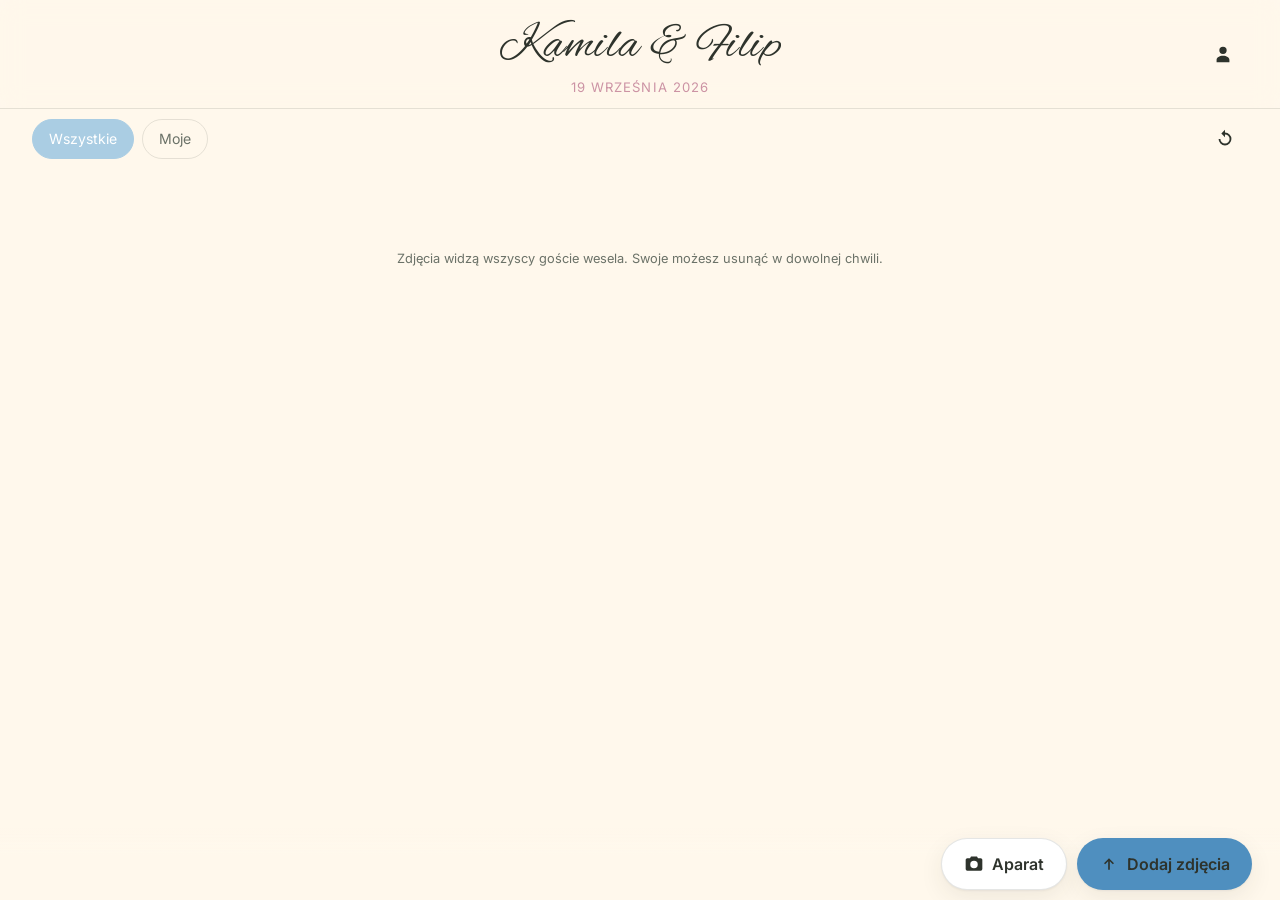
<file: index.html>
<!doctype html>
<html lang="pl">
<head>
<meta charset="utf-8">
<meta name="viewport" content="width=device-width, initial-scale=1, viewport-fit=cover">
<meta name="theme-color" content="#FFF8EC" media="(prefers-color-scheme: light)">
<meta name="theme-color" content="#1C1A17" media="(prefers-color-scheme: dark)">
<meta name="description" content="Wspólna galeria zdjęć z wesela — wrzuć swoje zdjęcia i zobacz zdjęcia innych gości.">
<meta name="apple-mobile-web-app-capable" content="yes">
<meta name="apple-mobile-web-app-title" content="Wesele">
<title>Zdjęcia z wesela</title>
<link rel="manifest" href="manifest.webmanifest">
<link rel="icon" href="icons/icon.svg" type="image/svg+xml">
<link rel="apple-touch-icon" href="icons/icon-180.png">
<link rel="preconnect" href="https://fonts.googleapis.com">
<link rel="preconnect" href="https://fonts.gstatic.com" crossorigin>
<link rel="stylesheet" href="https://fonts.googleapis.com/css2?family=Alex+Brush&family=Cormorant+Garamond:wght@500;600&family=Inter:wght@400;500;600&display=swap">
<link rel="stylesheet" href="styles.css?v=4">
</head>
<body>

<div id="offline" class="banner" hidden>Brak internetu — zdjęcia wyślą się automatycznie po powrocie sieci.</div>

<header class="top">
  <div class="brand">
    <h1 id="couple">&nbsp;</h1>
    <p id="wdate" class="muted"></p>
  </div>
  <button id="btn-name" class="icon-btn" aria-label="Zmień swoje imię" title="Zmień swoje imię">
    <svg viewBox="0 0 24 24" aria-hidden="true"><path d="M12 12a4 4 0 1 0 0-8 4 4 0 0 0 0 8Zm0 2c-4 0-7 2-7 4.5V21h14v-2.5C19 16 16 14 12 14Z"/></svg>
    <span id="who" class="who"></span>
  </button>
</header>

<nav class="filters" aria-label="Filtry galerii">
  <button class="chip is-active" data-filter="all" type="button">Wszystkie</button>
  <button class="chip" data-filter="mine" type="button">Moje</button>
  <span id="count" class="count"></span>
  <button id="btn-refresh" class="icon-btn small" type="button" aria-label="Odśwież galerię" title="Odśwież">
    <svg viewBox="0 0 24 24" aria-hidden="true"><path d="M12 5V2L8 6l4 4V7a5 5 0 1 1-5 5H5a7 7 0 1 0 7-7Z"/></svg>
  </button>
</nav>

<button id="new-pill" class="new-pill" type="button" hidden></button>

<div id="leaderboard" class="leaderboard" hidden aria-label="Najwięcej zdjęć"></div>

<main id="gallery" class="grid" aria-live="polite"></main>

<div id="empty" class="empty" hidden>
  <div class="empty-art" aria-hidden="true">
    <svg viewBox="0 0 24 24"><path d="M20 5h-3.2l-1.2-2H8.4L7.2 5H4a2 2 0 0 0-2 2v11a2 2 0 0 0 2 2h16a2 2 0 0 0 2-2V7a2 2 0 0 0-2-2Zm-8 12a4.5 4.5 0 1 1 0-9 4.5 4.5 0 0 1 0 9Z"/></svg>
  </div>
  <h2>Jeszcze nic tu nie ma</h2>
  <p id="welcome" class="muted"></p>
</div>

<div id="sentinel" class="sentinel"></div>

<footer class="foot">
  <p class="muted tiny">Zdjęcia widzą wszyscy goście wesela. Swoje możesz usunąć w dowolnej chwili.</p>
  <p id="ver" class="muted tiny"></p>
</footer>

<div class="fab-bar">
  <button id="btn-camera" class="btn ghost" type="button">
    <svg viewBox="0 0 24 24" aria-hidden="true"><path d="M20 5h-3.2l-1.2-2H8.4L7.2 5H4a2 2 0 0 0-2 2v11a2 2 0 0 0 2 2h16a2 2 0 0 0 2-2V7a2 2 0 0 0-2-2Zm-8 12a4.5 4.5 0 1 1 0-9 4.5 4.5 0 0 1 0 9Z"/></svg>
    Aparat
  </button>
  <button id="btn-pick" class="btn primary" type="button">
    <svg viewBox="0 0 24 24" aria-hidden="true"><path d="M11 19V8.8l-3.6 3.6L6 11l6-6 6 6-1.4 1.4L13 8.8V19h-2Z"/></svg>
    Dodaj zdjęcia
  </button>
</div>

<input id="file-pick" type="file" accept="image/*,video/*" multiple hidden>
<input id="file-cam" type="file" accept="image/*,video/*" capture="environment" hidden>

<!-- Panel wysylania -->
<section id="uploads" class="sheet" hidden aria-live="polite">
  <div class="sheet-head">
    <strong id="up-title">Wysyłanie</strong>
    <div class="sheet-actions">
      <button id="up-retry" class="btn tiny ghost" type="button" hidden>Ponów błędne</button>
      <button id="up-close" class="icon-btn small" type="button" aria-label="Zwiń panel">
        <svg viewBox="0 0 24 24" aria-hidden="true"><path d="M19 6.4 17.6 5 12 10.6 6.4 5 5 6.4 10.6 12 5 17.6 6.4 19 12 13.4 17.6 19 19 17.6 13.4 12 19 6.4Z"/></svg>
      </button>
    </div>
  </div>
  <div class="bar"><span id="up-bar"></span></div>
  <p id="up-note" class="up-note" hidden>Nie blokuj telefonu i nie wychodź ze strony do końca wysyłki filmu.</p>
  <ul id="up-list" class="up-list"></ul>
</section>

<!-- Powitanie / imie -->
<div id="name-modal" class="modal" hidden>
  <div class="modal-card" role="dialog" aria-modal="true" aria-labelledby="nm-title">
    <h2 id="nm-title">Witamy!</h2>
    <p class="muted" id="nm-text">Jak masz na imię? Podpiszemy tak Twoje zdjęcia.</p>
    <input id="nm-input" type="text" maxlength="32" placeholder="np. Wujek Tomek" autocomplete="name" enterkeyhint="done">
    <p id="nm-err" class="err" hidden>Wpisz chociaż 2 litery.</p>
    <button id="nm-save" class="btn primary wide" type="button">Zaczynamy</button>
  </div>
</div>

<!-- Lightbox -->
<div id="lb" class="lightbox" hidden>
  <button id="lb-close" class="lb-btn lb-close" aria-label="Zamknij">
    <svg viewBox="0 0 24 24"><path d="M19 6.4 17.6 5 12 10.6 6.4 5 5 6.4 10.6 12 5 17.6 6.4 19 12 13.4 17.6 19 19 17.6 13.4 12 19 6.4Z"/></svg>
  </button>
  <button id="lb-prev" class="lb-btn lb-prev" aria-label="Poprzednie">
    <svg viewBox="0 0 24 24"><path d="M15.4 7.4 14 6l-6 6 6 6 1.4-1.4L10.8 12l4.6-4.6Z"/></svg>
  </button>
  <button id="lb-next" class="lb-btn lb-next" aria-label="Następne">
    <svg viewBox="0 0 24 24"><path d="m8.6 7.4 1.4-1.4 6 6-6 6-1.4-1.4 4.6-4.6-4.6-4.6Z"/></svg>
  </button>
  <div id="lb-stage" class="lb-stage"></div>
  <button id="lb-vhint" class="lb-vhint" type="button" hidden>Film się nie odtwarza? Dysk może go jeszcze przetwarzać — kliknij, aby odświeżyć</button>
  <div class="lb-bar">
    <span id="lb-meta" class="lb-meta"></span>
    <span class="lb-tools">
      <button id="lb-fs" class="lb-btn inline" type="button" hidden aria-label="Pełny ekran">
        <svg viewBox="0 0 24 24"><path d="M7 14H5v5h5v-2H7v-3Zm-2-4h2V7h3V5H5v5Zm12 7h-3v2h5v-5h-2v3ZM14 5v2h3v3h2V5h-5Z"/></svg>
      </button>
      <a id="lb-dl" class="lb-btn inline" target="_blank" rel="noopener" aria-label="Pobierz">
        <svg viewBox="0 0 24 24"><path d="M12 16 6 10l1.4-1.4L11 12.2V4h2v8.2l3.6-3.6L18 10l-6 6Zm-7 4v-2h14v2H5Z"/></svg>
      </a>
      <button id="lb-report" class="lb-btn inline" aria-label="Zgłoś zdjęcie">
        <svg viewBox="0 0 24 24"><path d="M14.4 6 14 4H5v17h2v-7h6.6l.4 2h7V6h-6.6Z"/></svg>
      </button>
      <button id="lb-del" class="lb-btn inline danger" hidden aria-label="Usuń zdjęcie">
        <svg viewBox="0 0 24 24"><path d="M7 21a2 2 0 0 1-2-2V6h14v13a2 2 0 0 1-2 2H7ZM19 4h-4l-1-1h-4L9 4H5v2h14V4Z"/></svg>
      </button>
    </span>
  </div>
</div>

<div id="toasts" class="toasts" aria-live="assertive"></div>

<script src="config.js?v=3"></script>
<script src="app.js?v=4"></script>
</body>
</html>
</file>
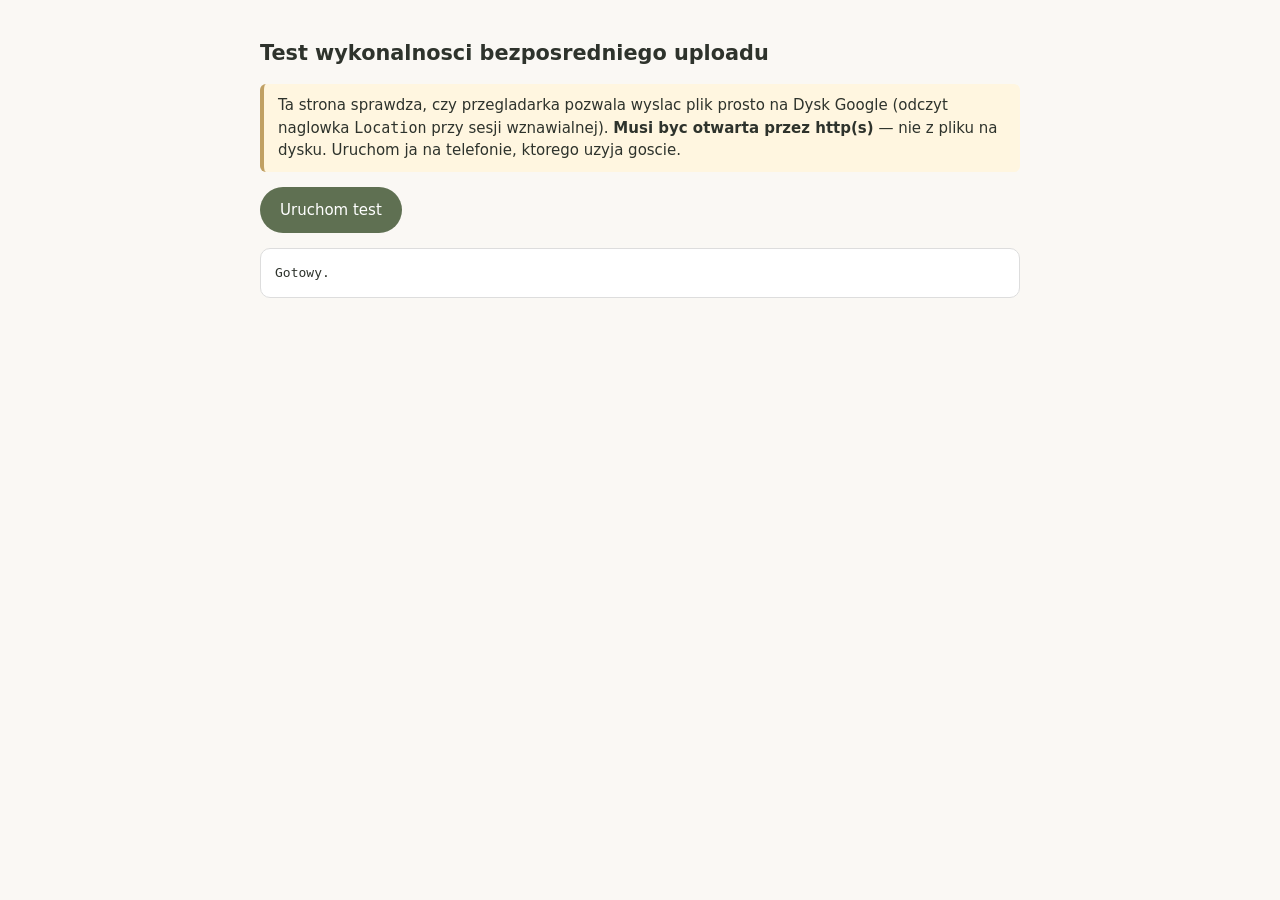
<file: _probe.html>
<!doctype html>
<html lang="pl">
<head>
<meta charset="utf-8">
<meta name="viewport" content="width=device-width, initial-scale=1">
<title>Test wykonalnosci — Wesele</title>
<style>
  body { font: 15px/1.5 system-ui, sans-serif; max-width: 760px; margin: 0 auto; padding: 24px 18px 60px; background: #FAF8F4; color: #2E332C; }
  h1 { font-size: 1.3rem; }
  button { font: inherit; padding: 12px 20px; border: 0; border-radius: 999px; background: #5F7052; color: #fff; cursor: pointer; }
  pre { background: #fff; border: 1px solid #ddd; border-radius: 10px; padding: 14px; white-space: pre-wrap; word-break: break-word; font-size: 13px; }
  .ok { color: #2f7a2f; font-weight: 600; }
  .bad { color: #B4453C; font-weight: 600; }
  .hint { background: #fff6e0; border-left: 4px solid #C0A063; padding: 10px 14px; border-radius: 6px; }
</style>
</head>
<body>
<h1>Test wykonalnosci bezposredniego uploadu</h1>
<p class="hint">
  Ta strona sprawdza, czy przegladarka pozwala wyslac plik prosto na Dysk Google
  (odczyt naglowka <code>Location</code> przy sesji wznawialnej).
  <strong>Musi byc otwarta przez http(s)</strong> — nie z pliku na dysku.
  Uruchom ja na telefonie, ktorego uzyja goscie.
</p>
<p><button id="run" type="button">Uruchom test</button></p>
<pre id="out">Gotowy.</pre>

<script src="config.js"></script>
<script>
var out = document.getElementById('out');
function say(msg, cls) {
  out.innerHTML += '\n' + (cls ? '<span class="' + cls + '">' + msg + '</span>' : msg);
}

document.getElementById('run').addEventListener('click', function () {
  out.textContent = 'Start...';
  run().catch(function (e) { say('PRZERWANE: ' + e.message, 'bad'); });
});

async function run() {
  var API = (window.WESELE_CONFIG || {}).apiUrl || '';
  if (API.indexOf('script.google.com') < 0) {
    say('Najpierw uzupelnij apiUrl w config.js', 'bad');
    return;
  }

  say('1) Pobieram konfiguracje z backendu...');
  var cfgRes = await fetch(API + '?action=config&_=' + Date.now());
  say('   HTTP ' + cfgRes.status + (cfgRes.ok ? '' : '  <- to jest problem'), cfgRes.ok ? 'ok' : 'bad');
  var cfg = await cfgRes.json();
  if (!cfg.ok) { say('   Backend: ' + cfg.error, 'bad'); return; }
  say('   folderId = ' + cfg.folderId, 'ok');
  say('   token = ' + String(cfg.token).slice(0, 12) + '...  (dlugosc ' + String(cfg.token).length + ')', 'ok');

  say('\n2) Otwieram sesje wznawialna...');
  var meta = {
    name: 'TEST_' + Date.now() + '.bin',
    parents: [cfg.folderId],
    appProperties: { deviceId: 'probe', guest: 'TEST' }
  };
  var init = await fetch('https://www.googleapis.com/upload/drive/v3/files?uploadType=resumable&fields=id,name', {
    method: 'POST',
    headers: {
      'Authorization': 'Bearer ' + cfg.token,
      'Content-Type': 'application/json; charset=UTF-8',
      'X-Upload-Content-Type': 'application/octet-stream',
      'X-Upload-Content-Length': String(1024 * 1024)
    },
    body: JSON.stringify(meta)
  });
  say('   HTTP ' + init.status, init.ok ? 'ok' : 'bad');
  if (!init.ok) { say('   ' + (await init.text()).slice(0, 300), 'bad'); return; }

  var loc = init.headers.get('location') || init.headers.get('Location');
  if (!loc) {
    say('   Naglowek Location NIEDOSTEPNY dla skryptu.', 'bad');
    say('\nWYNIK: sciezka A niedostepna — aplikacja uzyje trybu zapasowego (proxy).', 'bad');
    say('W config.js nic nie zmieniasz; app.js przelaczy sie sam przy pierwszym pliku.');
    return;
  }
  say('   Location OK: ' + loc.slice(0, 80) + '...', 'ok');

  say('\n3) Wysylam testowy 1 MB...');
  var blob = new Blob([new Uint8Array(1024 * 1024)]);
  var t0 = Date.now();
  var put = await fetch(loc, {
    method: 'PUT',
    headers: { 'Content-Range': 'bytes 0-' + (1024 * 1024 - 1) + '/' + (1024 * 1024) },
    body: blob
  });
  say('   HTTP ' + put.status + ' w ' + (Date.now() - t0) + ' ms', (put.status === 200 || put.status === 201) ? 'ok' : 'bad');
  var body = await put.text();
  say('   ' + body.slice(0, 200));

  if (put.status === 200 || put.status === 201) {
    say('\nWYNIK: sciezka A dziala. Bezposredni upload na Dysk jest dostepny.', 'ok');
    say('Pamietaj, zeby skasowac plik TEST_*.bin z folderu na Dysku.');
  } else {
    say('\nWYNIK: PUT odrzucony — aplikacja przelaczy sie na tryb zapasowy.', 'bad');
  }
}
</script>
</body>
</html>
</file>
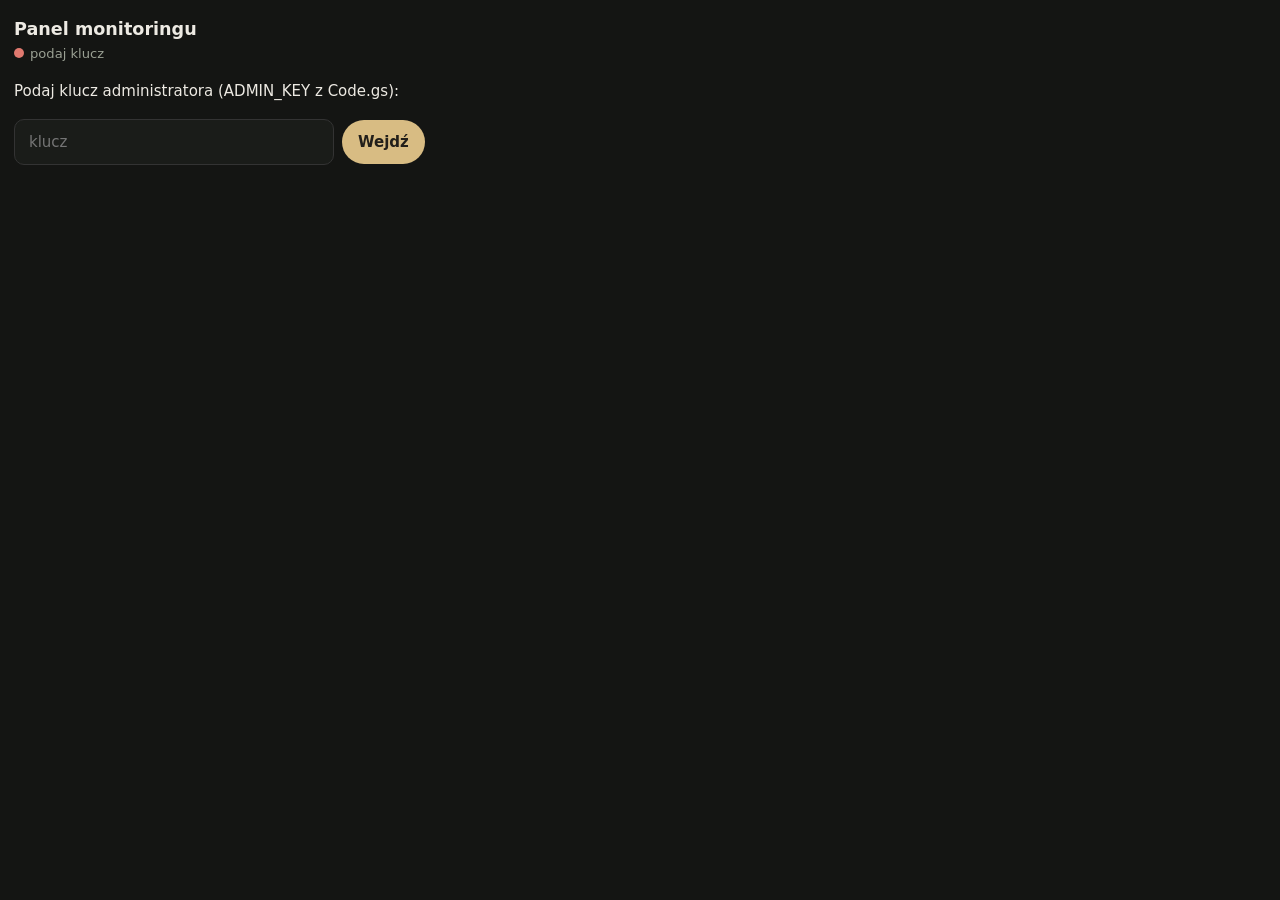
<file: admin.html>
<!doctype html>
<html lang="pl">
<head>
<meta charset="utf-8">
<meta name="viewport" content="width=device-width, initial-scale=1, viewport-fit=cover">
<meta name="robots" content="noindex">
<title>Panel — Wesele</title>
<style>
  :root { --bg:#141513; --card:#1E201D; --ink:#EDEAE3; --soft:#9AA093; --ok:#7FB069; --bad:#E0796F; --gold:#D8BC83; }
  * { box-sizing: border-box; }
  body { margin:0; background:var(--bg); color:var(--ink); font:15px/1.5 system-ui,-apple-system,Segoe UI,Roboto,sans-serif;
         padding: calc(env(safe-area-inset-top,0px) + 16px) 14px calc(env(safe-area-inset-bottom,0px) + 40px); }
  h1 { font-size:1.1rem; margin:0 0 2px; }
  .sub { color:var(--soft); font-size:.82rem; margin:0 0 16px; }
  .grid { display:grid; grid-template-columns:repeat(auto-fill,minmax(150px,1fr)); gap:10px; }
  .card { background:var(--card); border-radius:12px; padding:14px; }
  .card .n { font-size:1.6rem; font-weight:600; line-height:1.1; }
  .card .l { color:var(--soft); font-size:.78rem; text-transform:uppercase; letter-spacing:.06em; }
  .row { display:flex; gap:8px; flex-wrap:wrap; margin:16px 0; align-items:center; }
  button, .lnk { font:inherit; padding:11px 16px; border:0; border-radius:999px; background:#37402F; color:var(--ink);
                 cursor:pointer; text-decoration:none; display:inline-block; }
  button.primary { background:var(--gold); color:#221F1A; font-weight:600; }
  .dot { width:10px; height:10px; border-radius:50%; display:inline-block; margin-right:6px; }
  .dot.ok { background:var(--ok); } .dot.bad { background:var(--bad); }
  table { width:100%; border-collapse:collapse; font-size:.83rem; margin-top:8px; }
  td { padding:7px 6px; border-bottom:1px solid #2C2F29; vertical-align:top; }
  td.t { color:var(--soft); white-space:nowrap; width:1%; }
  .err { color:var(--bad); }
  .okk { color:var(--ok); }
  .warn { color:var(--gold); font-weight:600; }
  tr.report-row { background:rgba(216,188,131,.12); }
  input { font:inherit; padding:11px 14px; border-radius:10px; border:1px solid #333; background:#1A1C19; color:var(--ink); width:min(320px,100%); }
  h2 { font-size:.92rem; text-transform:uppercase; letter-spacing:.08em; color:var(--soft); margin:22px 0 4px; }
  .bars div { display:flex; justify-content:space-between; padding:5px 0; border-bottom:1px solid #2C2F29; font-size:.85rem; }
  .bars div.podium { font-size:1rem; font-weight:600; }
  .del-report { font-size:.76rem; padding:4px 10px; margin-left:6px; background:var(--bad); color:#fff; white-space:nowrap; }
  .rthumb { width:32px; height:32px; object-fit:cover; border-radius:6px; vertical-align:middle; margin-left:6px; }
  .files { grid-template-columns:repeat(auto-fill,minmax(100px,1fr)); }
  .fcard { position:relative; border-radius:10px; overflow:hidden; background:#1A1C19; aspect-ratio:1; }
  .fcard.reported { outline:2px solid var(--bad); outline-offset:-2px; }
  .fcard .rflag { position:absolute; top:0; left:0; right:0; z-index:1; text-align:center; font-size:.62rem;
                  font-weight:600; padding:3px 0; background:var(--bad); color:#fff; }
  .fcard img { width:100%; height:100%; object-fit:cover; display:block; }
  .fcard .vph { display:flex; align-items:center; justify-content:center; height:100%; color:var(--soft); font-size:.7rem; letter-spacing:.06em; }
  .fcard .g { position:absolute; left:0; right:0; bottom:0; padding:4px 6px; font-size:.66rem;
              background:linear-gradient(transparent,rgba(0,0,0,.8)); color:#fff; white-space:nowrap; overflow:hidden; text-overflow:ellipsis; }
  .fcard .del { position:absolute; top:4px; right:4px; width:26px; height:26px; padding:0; border-radius:50%;
                background:rgba(224,121,111,.92); color:#fff; font-size:1rem; line-height:1; }
</style>
</head>
<body>

<h1>Panel monitoringu</h1>
<p class="sub" id="status"><span class="dot bad"></span>łączenie...</p>

<div id="need-key" hidden>
  <p>Podaj klucz administratora (ADMIN_KEY z Code.gs):</p>
  <div class="row">
    <input id="key" type="password" placeholder="klucz" autocomplete="off">
    <button class="primary" id="key-ok" type="button">Wejdź</button>
  </div>
</div>

<div id="panel" hidden>
  <div class="grid" id="tiles"></div>

  <div class="row">
    <button id="site-toggle" type="button">…</button>
    <span id="site-status" class="sub" style="margin:0"></span>
  </div>

  <div class="row">
    <button class="primary" id="test" type="button">Test uploadu</button>
    <button id="refresh" type="button">Odśwież</button>
    <a class="lnk" id="folder" target="_blank" rel="noopener">Folder na Dysku</a>
    <a class="lnk" href="index.html">Galeria</a>
    <a class="lnk" href="slideshow.html" target="_blank" rel="noopener">Pokaz na TV</a>
  </div>

  <h2>Zdjęcia i filmy — usuwanie</h2>
  <p class="sub">Usuwanie tutaj działa dla każdego zdjęcia, nie tylko własnych gościa. Plik trafia do Koszu na Dysku (30 dni na odzyskanie).</p>
  <div class="grid files" id="files"></div>

  <h2>Kosz — przywracanie</h2>
  <p class="sub">Pliki usunięte przez gości lub admina, jeszcze w Koszu na Dysku. „Przywróć” zwraca plik do galerii.</p>
  <div class="row"><button id="trash-refresh" type="button">Odśwież kosz</button></div>
  <div id="trash" style="display:flex;flex-direction:column;gap:6px"></div>

  <h2>Najaktywniejsi goście</h2>
  <div class="bars" id="guests"></div>

  <h2>Ostatnie zdarzenia</h2>
  <table id="events"></table>
</div>

<script src="config.js"></script>
<script>
(function () {
  var CFG = window.WESELE_CONFIG || {};
  var API = CFG.apiUrl || '';
  var urlKey = new URLSearchParams(location.search).get('key');
  var key = urlKey || sessionStorage.getItem('wesele.adminKey') || '';
  if (urlKey) {
    // Klucz z ?key= trafia od razu do sessionStorage i znika z paska adresu —
    // inaczej zostaje w historii przegladarki, synchronizowanych zakladkach
    // i kazdym zrzucie ekranu adresu.
    sessionStorage.setItem('wesele.adminKey', urlKey);
    history.replaceState(null, '', location.pathname);
  }
  var timer = null;
  var reportedIds = {};

  function $(s) { return document.querySelector(s); }

  function setStatus(ok, text) {
    $('#status').innerHTML = '<span class="dot ' + (ok ? 'ok' : 'bad') + '"></span>' + text;
  }

  function fmtBytes(b) {
    if (!b) return '0 MB';
    var gb = b / 1073741824;
    return gb >= 1 ? gb.toFixed(2) + ' GB' : (b / 1048576).toFixed(0) + ' MB';
  }

  function load() {
    fetch(API + '?action=stats&key=' + encodeURIComponent(key) + '&_=' + Date.now())
      .then(function (r) { return r.json(); })
      .then(function (d) {
        if (!d.ok) {
          setStatus(false, esc(d.error || 'blad'));
          $('#need-key').hidden = false;
          $('#panel').hidden = true;
          return;
        }
        sessionStorage.setItem('wesele.adminKey', key);
        $('#need-key').hidden = true;
        $('#panel').hidden = false;
        setStatus(true, 'backend działa · wersja ' + d.version + ' · ' + new Date(d.ts).toLocaleTimeString('pl-PL'));
        render(d);
        loadFiles();
        loadTrash();
      })
      .catch(function (e) { setStatus(false, 'brak połączenia z backendem (' + esc(e.message) + ')'); });
  }

  function tile(n, l) { return '<div class="card"><div class="n">' + n + '</div><div class="l">' + l + '</div></div>'; }

  function renderSiteToggle(enabled) {
    var btn = $('#site-toggle');
    btn.textContent = enabled ? 'Wyłącz stronę' : 'Włącz stronę';
    btn.style.background = enabled ? 'var(--bad)' : 'var(--ok)';
    btn.style.color = '#141513';
    btn.style.fontWeight = '600';
    $('#site-status').textContent = 'Stan strony dla gości: ' + (enabled ? 'WŁĄCZONA' : 'WYŁĄCZONA');
  }

  function render(d) {
    renderSiteToggle(d.siteEnabled !== false);

    reportedIds = {};
    (d.reports || []).forEach(function (r) {
      if (r && r.id) reportedIds[r.id] = true;
    });

    var free = d.quota && d.quota.limit
      ? fmtBytes(Number(d.quota.limit) - Number(d.quota.usage))
      : 'n/d';
    $('#tiles').innerHTML =
      tile(d.files, 'plików') +
      tile(d.last10min, 'ostatnie 10 min') +
      tile(d.guests, 'gości') +
      tile(fmtBytes(d.bytes), 'rozmiar albumu') +
      tile(d.videos, 'filmów') +
      tile('<span class="' + (d.counters.err ? 'err' : 'okk') + '">' + d.counters.err + '</span>', 'błędów') +
      tile('<span class="' + (d.counters.report ? 'err' : 'okk') + '">' + (d.counters.report || 0) + '</span>', 'zgłoszeń') +
      tile('<span class="' + (d.counters.badkey ? 'err' : 'okk') + '">' + (d.counters.badkey || 0) + '</span>', 'złych kluczy') +
      tile(free, 'wolne na Dysku');

    $('#folder').href = d.folderUrl;

    var medals = ['🥇', '🥈', '🥉'];
    $('#guests').innerHTML = (d.topGuests || []).map(function (g, i) {
      var label = (medals[i] ? medals[i] + ' ' : (i + 1) + '. ') + esc(g.guest);
      return '<div' + (i < 3 ? ' class="podium"' : '') + '><span>' + label + '</span><span>' + g.count + '</span></div>';
    }).join('') || '<div><span>brak danych</span><span></span></div>';

    $('#events').innerHTML = (d.events || []).map(function (e) {
      var isReport = e.type === 'report';
      var cls = isReport ? 'warn' : /err|error/.test(e.type) ? 'err' : /ok/.test(e.type) ? 'okk' : '';
      var fid = isReport ? String(e.msg || '').split(' — ')[0] : '';
      return '<tr' + (isReport ? ' class="report-row"' : '') + '><td class="t">' + new Date(e.ts).toLocaleTimeString('pl-PL') + '</td>' +
             '<td class="t ' + cls + '">' + (isReport ? '⚠ ' : '') + esc(e.type) + '</td>' +
             '<td>' + esc(e.guest ? e.guest + ' · ' : '') + esc(e.msg) +
             (isReport && fid
               ? ' <img class="rthumb" src="https://drive.google.com/thumbnail?id=' + esc(fid) + '&sz=w120" loading="lazy" alt="">' +
                 ' <button class="del-report" data-id="' + esc(fid) + '" type="button">Usuń plik</button>'
               : '') +
             '</td></tr>';
    }).join('') || '<tr><td>brak zdarzeń</td></tr>';

    Array.prototype.forEach.call($('#events').querySelectorAll('.del-report'), function (btn) {
      btn.addEventListener('click', function () {
        var id = btn.dataset.id;
        if (!confirm('Usunąć zgłoszony plik z galerii?')) return;
        btn.disabled = true; btn.textContent = '...';
        trashFile(id).then(function () {
          btn.textContent = 'Usunięto';
          loadFiles();
        }).catch(function () {
          alert('Nie udało się usunąć pliku.');
          btn.disabled = false; btn.textContent = 'Usuń plik';
        });
      });
    });
  }

  function esc(s) {
    return String(s == null ? '' : s).replace(/[&<>"]/g, function (c) {
      return ({ '&': '&amp;', '<': '&lt;', '>': '&gt;', '"': '&quot;' })[c];
    });
  }

  /* Wspólna funkcja usuwania — używana przez siatkę plików i przycisk przy zgłoszeniu.
     Idzie przez backend (kluczem admina), nie bezposrednio do Dysku wspolnym tokenem
     gosci — inaczej kasowanie nie byloby w ogole chronione kluczem. */
  function trashFile(id) {
    return fetch(API + '?action=adminTrash&key=' + encodeURIComponent(key) +
      '&id=' + encodeURIComponent(id) + '&_=' + Date.now())
      .then(function (r) { return r.json(); })
      .then(function (d) { if (!d.ok) throw new Error(d.error || 'blad'); });
  }

  /* Lista plikow z mozliwoscia usuniecia cudzego zdjecia/filmu przez admina. */
  function loadFiles() {
    fetch(API + '?action=config&_=' + Date.now())
      .then(function (r) { return r.json(); })
      .then(function (cfg) {
        if (!cfg.ok) throw new Error(cfg.error);
        var q = "'" + cfg.folderId + "' in parents and trashed=false";
        var params = 'q=' + encodeURIComponent(q) +
          '&orderBy=' + encodeURIComponent('createdTime desc') +
          '&pageSize=60&fields=' + encodeURIComponent('files(id,name,mimeType,appProperties)');
        return fetch('https://www.googleapis.com/drive/v3/files?' + params, {
          headers: { Authorization: 'Bearer ' + cfg.token }
        }).then(function (r) { return r.json(); }).then(function (d) {
          renderFiles(d.files || []);
        });
      })
      .catch(function (e) { $('#files').innerHTML = '<p class="err">Nie udało się wczytać plików: ' + esc(e.message) + '</p>'; });
  }

  /* Kosz: lista i przywracanie przez backend (klucz admina). */
  function loadTrash() {
    fetch(API + '?action=adminTrashList&key=' + encodeURIComponent(key) + '&_=' + Date.now())
      .then(function (r) { return r.json(); })
      .then(function (d) {
        if (!d.ok) throw new Error(d.error || 'blad');
        renderTrash(d.files || []);
      })
      .catch(function (e) { $('#trash').innerHTML = '<p class="err">Nie udało się wczytać kosza: ' + esc(e.message) + '</p>'; });
  }

  function restoreFile(id) {
    return fetch(API + '?action=adminRestore&key=' + encodeURIComponent(key) +
      '&id=' + encodeURIComponent(id) + '&_=' + Date.now())
      .then(function (r) { return r.json(); })
      .then(function (d) { if (!d.ok) throw new Error(d.error || 'blad'); });
  }

  function renderTrash(list) {
    $('#trash').innerHTML = list.map(function (f) {
      var guest = (f.appProperties && f.appProperties.guest) || 'gość';
      return '<div class="trow" data-id="' + esc(f.id) + '" style="display:flex;gap:10px;align-items:center;justify-content:space-between">' +
        '<span>' + esc(guest) + ' · ' + esc(f.name) + '</span>' +
        '<button class="restore" type="button">Przywróć</button></div>';
    }).join('') || '<p class="sub">Kosz jest pusty.</p>';
    Array.prototype.forEach.call($('#trash').querySelectorAll('.restore'), function (btn) {
      btn.addEventListener('click', function () {
        var row = btn.closest('.trow');
        btn.disabled = true; btn.textContent = '...';
        restoreFile(row.dataset.id).then(function () { loadTrash(); loadFiles(); })
          .catch(function () { alert('Nie udało się przywrócić pliku.'); btn.disabled = false; btn.textContent = 'Przywróć'; });
      });
    });
  }

  function renderFiles(list) {
    // Zgloszone pliki na sam start listy, zeby admin nie musial ich szukac.
    list = list.slice().sort(function (a, b) {
      return (reportedIds[b.id] ? 1 : 0) - (reportedIds[a.id] ? 1 : 0);
    });
    $('#files').innerHTML = list.map(function (f) {
      var isVid = String(f.mimeType || '').indexOf('video') === 0;
      var guest = (f.appProperties && f.appProperties.guest) || 'gość';
      var reported = !!reportedIds[f.id];
      return '<div class="fcard' + (reported ? ' reported' : '') + '" data-id="' + f.id + '">' +
        (reported ? '<span class="rflag">⚠ zgłoszono</span>' : '') +
        (isVid
          ? '<div class="vph">FILM</div>'
          : '<img src="https://drive.google.com/thumbnail?id=' + f.id + '&sz=w200" loading="lazy" alt="">') +
        '<span class="g">' + esc(guest) + '</span>' +
        '<button class="del" type="button" title="Usuń ten plik">&times;</button>' +
        '</div>';
    }).join('') || '<p class="sub">Brak plików.</p>';

    Array.prototype.forEach.call($('#files').querySelectorAll('.del'), function (btn) {
      btn.addEventListener('click', function () {
        var card = btn.closest('.fcard');
        var id = card.dataset.id;
        if (!confirm('Usunąć ten plik z galerii? Trafi do Koszu na Dysku (30 dni na odzyskanie).')) return;
        trashFile(id).then(function () { card.remove(); loadTrash(); })
          .catch(function () { alert('Nie udało się usunąć pliku.'); });
      });
    });
  }

  /* Test end-to-end: mały plik przechodzi całą drogę na Dysk i z powrotem. */
  function testUpload() {
    setStatus(true, 'test w toku...');
    fetch(API + '?action=config&_=' + Date.now())
      .then(function (r) { return r.json(); })
      .then(function (cfg) {
        if (!cfg.ok) throw new Error(cfg.error);
        var body = new Blob([new Uint8Array(2048)]);
        return fetch('https://www.googleapis.com/upload/drive/v3/files?uploadType=resumable&fields=id', {
          method: 'POST',
          headers: {
            'Authorization': 'Bearer ' + cfg.token,
            'Content-Type': 'application/json; charset=UTF-8',
            'X-Upload-Content-Length': '2048'
          },
          body: JSON.stringify({
            name: 'TEST_' + new Date().toISOString().slice(0, 19).replace(/[:T]/g, '-') + '.bin',
            parents: [cfg.folderId],
            appProperties: { deviceId: 'admin-test', guest: 'TEST' }
          })
        }).then(function (r) {
          var loc = r.headers.get('location');
          if (!loc) throw new Error('brak naglowka Location (tryb zapasowy aktywny na telefonach)');
          return fetch(loc, {
            method: 'PUT',
            headers: { 'Content-Range': 'bytes 0-2047/2048' },
            body: body
          });
        }).then(function (r) {
          if (r.status !== 200 && r.status !== 201) throw new Error('PUT HTTP ' + r.status);
          return r.json();
        }).then(function (f) {
          // Sprzątamy po sobie od razu.
          return fetch('https://www.googleapis.com/drive/v3/files/' + f.id, {
            method: 'DELETE',
            headers: { 'Authorization': 'Bearer ' + cfg.token }
          });
        });
      })
      .then(function () { setStatus(true, 'TEST OK — cała ścieżka uploadu działa.'); })
      .catch(function (e) { setStatus(false, 'TEST NIEUDANY: ' + e.message); });
  }

  $('#key-ok').addEventListener('click', function () { key = $('#key').value.trim(); load(); });
  $('#key').addEventListener('keydown', function (e) { if (e.key === 'Enter') { key = e.target.value.trim(); load(); } });
  $('#refresh').addEventListener('click', load);
  $('#trash-refresh').addEventListener('click', loadTrash);
  $('#test').addEventListener('click', testUpload);
  $('#site-toggle').addEventListener('click', function () {
    var turningOn = $('#site-toggle').textContent.indexOf('Włącz') === 0;
    if (!confirm(turningOn ? 'Włączyć stronę z powrotem dla gości?' : 'Wyłączyć stronę dla wszystkich gości teraz?')) return;
    fetch(API + '?action=toggleSite&key=' + encodeURIComponent(key) + '&on=' + (turningOn ? '1' : '0') + '&_=' + Date.now())
      .then(function (r) { return r.json(); })
      .then(function (d) {
        if (!d.ok) throw new Error(d.error);
        renderSiteToggle(d.siteEnabled);
      })
      .catch(function (e) { alert('Nie udało się zmienić stanu strony: ' + e.message); });
  });

  if (!key) { $('#need-key').hidden = false; setStatus(false, 'podaj klucz'); }
  else load();
  timer = setInterval(function () { if (!$('#panel').hidden) load(); }, 30000);
})();
</script>
</body>
</html>
</file>
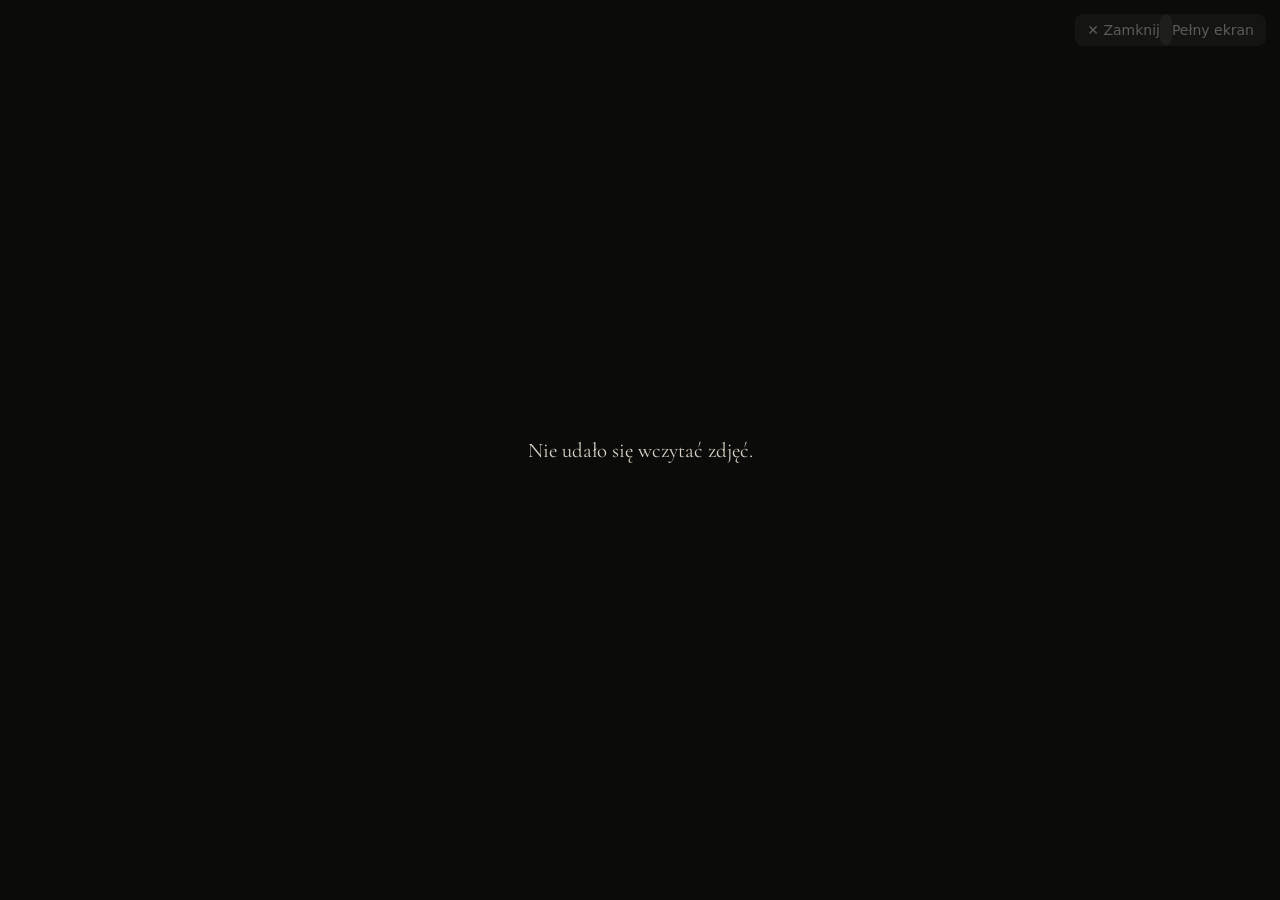
<file: slideshow.html>
<!doctype html>
<html lang="pl">
<head>
<meta charset="utf-8">
<meta name="viewport" content="width=device-width, initial-scale=1">
<meta name="robots" content="noindex">
<title>Pokaz zdjęć — Wesele</title>
<link rel="preconnect" href="https://fonts.googleapis.com">
<link rel="preconnect" href="https://fonts.gstatic.com" crossorigin>
<link rel="stylesheet" href="https://fonts.googleapis.com/css2?family=Alex+Brush&family=Cormorant+Garamond:wght@500;600&display=swap">
<style>
  [hidden] { display: none !important; }
  html, body { margin: 0; height: 100%; background: #0B0B0A; overflow: hidden;
               font-family: 'Cormorant Garamond', Georgia, serif; }
  .stage { position: fixed; inset: 0; }
  .stage img { position: absolute; inset: 0; width: 100%; height: 100%; object-fit: contain;
               opacity: 0; transition: opacity 1.2s ease; }
  .stage img.show { opacity: 1; }
  .hud { position: fixed; left: 0; right: 0; bottom: 0; z-index: 2;
         padding: 22px 30px calc(env(safe-area-inset-bottom, 0px) + 22px);
         display: flex; justify-content: space-between; align-items: baseline;
         color: #F4EFE6; background: linear-gradient(transparent, rgba(0,0,0,.6)); }
  .hud .names { font-family: 'Alex Brush', cursive; font-size: clamp(1.6rem, 3.2vw, 2.6rem); }
  .hud .who { font-size: clamp(.9rem, 1.4vw, 1.1rem); letter-spacing: .04em; color: #D9D2C4; }
  .empty { position: fixed; inset: 0; display: grid; place-items: center; z-index: 1;
           color: #D9D2C4; font-size: 1.3rem; text-align: center; padding: 20px; }
  .fs-btn { position: fixed; top: 14px; z-index: 3; opacity: .35;
            background: rgba(255,255,255,.12); color: #F4EFE6; border: 0; border-radius: 8px;
            font: 14px system-ui, sans-serif; padding: 8px 12px; cursor: pointer; text-decoration: none; }
  .fs-btn:hover { opacity: .8; }
  #fs { right: 14px; }
  #exit { right: 108px; }
</style>
</head>
<body>

<div class="stage" id="stage"></div>
<div class="hud" id="hud" hidden>
  <span class="names" id="names"></span>
  <span class="who" id="who"></span>
</div>
<div class="empty" id="empty">Ładowanie zdjęć…</div>
<a class="fs-btn" id="exit" href="index.html">✕ Zamknij</a>
<button class="fs-btn" id="fs" type="button">Pełny ekran</button>

<script src="config.js"></script>
<script>
(function () {
  var CFG = window.WESELE_CONFIG || {};
  var API = String(CFG.apiUrl || '').trim();
  var INTERVAL = (CFG.slideshowIntervalSec || 6) * 1000;
  var REFRESH_MS = 60000;

  var items = [];
  var idx = -1;
  var paused = false;

  function $(s) { return document.querySelector(s); }

  function loadItems() {
    return fetch(API + '?action=config&_=' + Date.now())
      .then(function (r) { return r.json(); })
      .then(function (cfg) {
        if (!cfg.ok) throw new Error(cfg.error);
        // Tylko zdjecia — filmy pominiete: odtwarzanie w rotacji na czas
        // wymagaloby innej logiki (dlugosc, autoplay), a to ma byc niezawodne.
        var q = "'" + cfg.folderId + "' in parents and trashed=false and mimeType contains 'image/'";
        var params = 'q=' + encodeURIComponent(q) +
          '&orderBy=' + encodeURIComponent('createdTime desc') +
          '&pageSize=300&fields=' + encodeURIComponent('files(id,appProperties)');
        return fetch('https://www.googleapis.com/drive/v3/files?' + params, {
          headers: { Authorization: 'Bearer ' + cfg.token }
        }).then(function (r) { return r.json(); }).then(function (d) {
          items = d.files || [];
        });
      });
  }

  function showNext() {
    if (!items.length) return;
    idx = (idx + 1) % items.length;
    var f = items[idx];

    $('#empty').hidden = true;
    $('#hud').hidden = false;
    $('#names').textContent = CFG.coupleNames || '';
    $('#who').textContent = (f.appProperties && f.appProperties.guest) || '';

    var stage = $('#stage');
    var img = document.createElement('img');
    img.alt = '';
    img.src = 'https://drive.google.com/thumbnail?id=' + f.id + '&sz=w1920';
    img.onerror = function () { img.remove(); showNext(); };
    stage.appendChild(img);

    requestAnimationFrame(function () {
      requestAnimationFrame(function () { img.classList.add('show'); });
    });
    setTimeout(function () {
      while (stage.children.length > 1) stage.removeChild(stage.firstChild);
    }, 1300);
  }

  document.addEventListener('click', function (e) {
    if (e.target.id === 'fs' || e.target.id === 'exit') return;
    paused = !paused;
  });

  $('#fs').addEventListener('click', function () {
    if (document.fullscreenElement) document.exitFullscreen();
    else document.documentElement.requestFullscreen().catch(function () {});
  });

  $('#exit').addEventListener('click', function () {
    if (document.fullscreenElement) document.exitFullscreen().catch(function () {});
  });

  function boot() {
    loadItems().then(function () {
      if (!items.length) { $('#empty').textContent = 'Jeszcze nic tu nie ma.'; return; }
      showNext();
    }).catch(function () {
      $('#empty').textContent = 'Nie udało się wczytać zdjęć.';
    });
  }

  if (!API || API.indexOf('script.google.com') < 0) {
    $('#empty').textContent = 'Brak adresu backendu — uzupełnij apiUrl w config.js';
  } else {
    boot();
    setInterval(function () { if (!paused) showNext(); }, INTERVAL);
    setInterval(loadItems, REFRESH_MS);
  }
})();
</script>
</body>
</html>
</file>
<file: styles.css>
/* ==================================================================
   Wesele — galeria zdjec. Mobile-first, iOS + Android + desktop.
   Motyw jasny (domyslny) i ciemny (automatycznie, wg ustawien telefonu).
   ================================================================== */

:root {
  --ivory:      #FFF8EC;
  --paper:      #FFFFFF;
  --ink:        #2E332C;
  --ink-soft:   #6B7268;
  --sage:       #AACDE3;
  --sage-deep:  #4F8FBF;
  --gold:       #F3DFA3;
  --rose:       #CC93A4;
  --line:       rgba(46, 51, 44, .12);
  --shadow:     0 1px 2px rgba(46,51,44,.06), 0 8px 24px rgba(46,51,44,.08);
  --shadow-lg:  0 12px 40px rgba(46,51,44,.18);
  --danger:     #B4453C;
  --ok:         #4E7A46;

  --radius:     14px;
  --radius-sm:  10px;
  --bar-h:      calc(64px + env(safe-area-inset-bottom, 0px));

  --script: 'Alex Brush', var(--serif);
  --serif: 'Cormorant Garamond', 'Iowan Old Style', Georgia, 'Times New Roman', serif;
  --sans:  'Inter', -apple-system, BlinkMacSystemFont, 'Segoe UI', Roboto, 'Helvetica Neue', Arial, sans-serif;

  color-scheme: light;
}

@media (prefers-color-scheme: dark) {
  :root {
    --ivory:     #1C1A17;
    --paper:     #26231F;
    --ink:       #EFEAE1;
    --ink-soft:  #A8A196;
    --sage:      #8FBADD;
    --sage-deep: #C7E1F1;
    --gold:      #EAD59C;
    --rose:      #DCA7B7;
    --line:      rgba(239, 234, 225, .14);
    --shadow:    0 1px 2px rgba(0,0,0,.4), 0 8px 24px rgba(0,0,0,.35);
    --shadow-lg: 0 12px 40px rgba(0,0,0,.55);
    --danger:    #E0796F;
    --ok:        #9CC58F;
    color-scheme: dark;
  }
}

* { box-sizing: border-box; }

[hidden] { display: none !important; }

html, body {
  margin: 0;
  padding: 0;
  background: var(--ivory);
  color: var(--ink);
  font-family: var(--sans);
  font-size: 16px;
  line-height: 1.5;
  -webkit-text-size-adjust: 100%;
  -webkit-tap-highlight-color: transparent;
  overscroll-behavior-y: none;
}

body {
  padding-bottom: calc(var(--bar-h) + 12px);
  min-height: 100dvh;
}

img, svg { max-width: 100%; }
svg { width: 22px; height: 22px; fill: currentColor; display: block; }
.muted { color: var(--ink-soft); }
.tiny  { font-size: .8rem; }
.err   { color: var(--danger); font-size: .85rem; margin: 6px 0 0; }

/* ---------------------------- Naglowek --------------------------- */

.top {
  position: sticky;
  top: 0;
  z-index: 30;
  /* Trzy kolumny: pusta | imiona | przycisk — imiona zawsze na srodku
     i nigdy nie wchodza pod przycisk z imieniem goscia (Android). */
  display: grid;
  grid-template-columns: 1fr minmax(0, auto) 1fr;
  align-items: center;
  column-gap: 8px;
  padding: calc(env(safe-area-inset-top, 0px) + 10px) 8px 10px;
  background: color-mix(in srgb, var(--ivory) 88%, transparent);
  backdrop-filter: saturate(180%) blur(12px);
  -webkit-backdrop-filter: saturate(180%) blur(12px);
  border-bottom: 1px solid var(--line);
}

/* .brand jest w normalnym przeplywie, wiec naglowek rosnie razem z nim
   (wczesniej byl absolute i data wystawala pod dolna krawedz naglowka). */
.brand {
  grid-column: 2;
  min-width: 0;
  text-align: center;
}
.brand h1 {
  font-family: var(--script);
  font-weight: 400;
  font-size: clamp(1.9rem, 8vw, 3rem);
  letter-spacing: .01em;
  margin: 0;
  line-height: 1.5;
  overflow: hidden;
  text-overflow: ellipsis;
  white-space: nowrap;
}
.brand p { margin: -4px 0 0; font-size: .82rem; letter-spacing: .08em; text-transform: uppercase; color: var(--rose); }

#btn-name {
  grid-column: 3;
  justify-self: end;
}
/* Waskie telefony: imie goscia pod ikonka, zeby przycisk byl wezszy
   i imiona pary mialy wiecej miejsca. */
@media (max-width: 480px) {
  #btn-name { flex-direction: column; gap: 0; padding: 2px 4px; }
  #btn-name svg { width: 20px; height: 20px; }
  #btn-name .who { font-size: .68rem; max-width: 8ch; }
}
.who {
  font-size: .78rem;
  max-width: 9ch;
  overflow: hidden;
  text-overflow: ellipsis;
  white-space: nowrap;
}

/* ---------------------------- Filtry ----------------------------- */

.filters {
  position: sticky;
  top: calc(env(safe-area-inset-top, 0px) + 62px);
  z-index: 25;
  display: flex;
  align-items: center;
  gap: 8px;
  padding: 10px 16px;
  background: color-mix(in srgb, var(--ivory) 92%, transparent);
  backdrop-filter: blur(10px);
  -webkit-backdrop-filter: blur(10px);
}

.leaderboard {
  display: flex;
  flex-wrap: wrap;
  justify-content: flex-end;
  gap: 8px;
  padding: 0 16px 10px;
}
.rank-item {
  display: inline-flex;
  align-items: center;
  gap: 5px;
  padding: 6px 12px;
  border-radius: 999px;
  background: var(--paper);
  border: 1px solid var(--line);
  font-size: .84rem;
  box-shadow: var(--shadow);
}
.rank-medal { font-size: 1rem; }
.rank-count { color: var(--ink-soft); }

.chip {
  appearance: none;
  border: 1px solid var(--line);
  background: transparent;
  color: var(--ink-soft);
  font: inherit;
  font-size: .88rem;
  padding: 8px 16px;
  min-height: 40px;
  border-radius: 999px;
  cursor: pointer;
  transition: background .18s, color .18s, border-color .18s;
}
.chip.is-active {
  background: var(--sage);
  border-color: var(--sage);
  color: #fff;
}
@media (prefers-color-scheme: dark) { .chip.is-active { color: #1C1A17; } }

.count { margin-left: auto; font-size: .82rem; color: var(--ink-soft); }

.new-pill {
  position: fixed;
  top: calc(env(safe-area-inset-top, 0px) + 130px);
  left: 50%;
  transform: translateX(-50%);
  z-index: 20;
  appearance: none;
  border: none;
  border-radius: 999px;
  padding: 8px 18px;
  background: var(--sage);
  color: #fff;
  font: inherit;
  font-size: .85rem;
  font-weight: 600;
  box-shadow: var(--shadow-lg);
  cursor: pointer;
}
@media (prefers-color-scheme: dark) { .new-pill { color: #1C1A17; } }

/* ---------------------------- Galeria ---------------------------- */

.grid {
  display: grid;
  grid-template-columns: repeat(auto-fill, minmax(150px, 1fr));
  gap: 6px;
  padding: 6px 6px 0;
}
@media (min-width: 560px)  { .grid { gap: 10px; padding: 10px 14px 0; grid-template-columns: repeat(auto-fill, minmax(180px, 1fr)); } }
@media (min-width: 1000px) { .grid { grid-template-columns: repeat(auto-fill, minmax(220px, 1fr)); } }

.tile {
  position: relative;
  aspect-ratio: 1 / 1;
  border-radius: var(--radius-sm);
  overflow: hidden;
  background: color-mix(in srgb, var(--ink) 7%, var(--ivory));
  cursor: pointer;
  border: 0;
  padding: 0;
  animation: pop .35s ease both;
}
@keyframes pop { from { opacity: 0; transform: scale(.96); } to { opacity: 1; transform: none; } }
@media (prefers-reduced-motion: reduce) { .tile { animation: none; } }

.tile img {
  width: 100%;
  height: 100%;
  object-fit: cover;
  display: block;
  transition: transform .4s ease;
}
@media (hover: hover) { .tile:hover img { transform: scale(1.04); } }

.tile .who-tag {
  position: absolute;
  left: 0; right: 0; bottom: 0;
  padding: 18px 8px 6px;
  font-size: .72rem;
  color: #fff;
  text-align: left;
  background: linear-gradient(to top, rgba(0,0,0,.55), transparent);
  overflow: hidden;
  text-overflow: ellipsis;
  white-space: nowrap;
}

.tile .badge {
  position: absolute;
  top: 6px; right: 6px;
  width: 26px; height: 26px;
  display: grid; place-items: center;
  border-radius: 50%;
  background: rgba(0,0,0,.45);
  color: #fff;
}
.tile .badge svg { width: 15px; height: 15px; }
.tile.is-mine { outline: 2px solid var(--gold); outline-offset: -2px; }

.tile.skeleton { animation: shimmer 1.4s infinite linear; background-size: 400% 100%;
  background-image: linear-gradient(90deg,
    color-mix(in srgb, var(--ink) 6%, var(--ivory)) 25%,
    color-mix(in srgb, var(--ink) 11%, var(--ivory)) 37%,
    color-mix(in srgb, var(--ink) 6%, var(--ivory)) 63%); }
@keyframes shimmer { from { background-position: 100% 0; } to { background-position: 0 0; } }

.sentinel { height: 40px; }

.empty { text-align: center; padding: 56px 28px; }
.empty-art svg { width: 56px; height: 56px; margin: 0 auto 12px; fill: var(--sage); opacity: .6; }
.empty h2 { font-family: var(--serif); font-weight: 600; font-size: 1.5rem; margin: 0 0 6px; }

.foot { text-align: center; padding: 28px 24px 8px; }
.foot p { margin: 2px 0; }

/* ---------------------------- Przyciski -------------------------- */

.btn {
  appearance: none;
  border: 0;
  font: inherit;
  font-weight: 600;
  display: inline-flex;
  align-items: center;
  justify-content: center;
  gap: 8px;
  min-height: 52px;
  padding: 0 22px;
  border-radius: 999px;
  cursor: pointer;
  transition: transform .12s ease, box-shadow .2s ease, background .2s;
}
.btn:active { transform: scale(.975); }
.btn.primary { background: var(--sage-deep); color: var(--ink); box-shadow: var(--shadow); }
@media (prefers-color-scheme: dark) { .btn.primary { color: #1C1A17; } }
.btn.ghost { background: var(--paper); color: var(--ink); border: 1px solid var(--line); box-shadow: var(--shadow); }
.btn.wide { width: 100%; }
.btn.tiny { min-height: 38px; padding: 0 14px; font-size: .85rem; }
.btn svg { width: 20px; height: 20px; }

.icon-btn {
  appearance: none;
  background: transparent;
  border: 0;
  color: var(--ink);
  display: inline-flex;
  align-items: center;
  gap: 6px;
  min-height: 44px;
  min-width: 44px;
  padding: 0 8px;
  border-radius: 12px;
  cursor: pointer;
}
.icon-btn:active { background: var(--line); }
.icon-btn.small { min-height: 40px; min-width: 40px; padding: 0 6px; }

.fab-bar {
  position: fixed;
  left: 0; right: 0; bottom: 0;
  z-index: 40;
  display: flex;
  gap: 10px;
  justify-content: center;
  padding: 10px 16px calc(10px + env(safe-area-inset-bottom, 0px));
  background: linear-gradient(to top, var(--ivory) 62%, transparent);
  pointer-events: none;
}
.fab-bar .btn { pointer-events: auto; }
@media (min-width: 700px) { .fab-bar { justify-content: flex-end; padding-right: 28px; } }

/* ------------------------- Panel wysylania ----------------------- */

.sheet {
  position: fixed;
  left: 8px; right: 8px;
  bottom: calc(var(--bar-h) + 6px);
  z-index: 45;
  background: var(--paper);
  border: 1px solid var(--line);
  border-radius: var(--radius);
  box-shadow: var(--shadow-lg);
  overflow: hidden;
  animation: slideUp .25s ease both;
}
@keyframes slideUp { from { transform: translateY(14px); opacity: 0; } to { transform: none; opacity: 1; } }
@media (min-width: 700px) { .sheet { left: auto; right: 24px; width: 380px; } }

.sheet-head { display: flex; align-items: center; justify-content: space-between; padding: 12px 10px 10px 16px; }
.sheet-actions { display: flex; align-items: center; gap: 4px; }

.bar { height: 4px; background: var(--line); }
.bar span { display: block; height: 100%; width: 0; background: var(--sage); transition: width .25s ease; }

.up-note { margin: 0 16px 4px; font-size: .78rem; color: var(--rose); text-align: center; }
.up-list { list-style: none; margin: 0; padding: 4px 8px 10px; max-height: 42vh; overflow-y: auto; }
.up-item { display: flex; align-items: center; gap: 10px; padding: 8px; border-radius: var(--radius-sm); }
.up-item + .up-item { border-top: 1px solid var(--line); }
.up-thumb { width: 42px; height: 42px; border-radius: 8px; object-fit: cover; flex: none; background: var(--line); }
.up-main { min-width: 0; flex: 1; }
.up-name { font-size: .85rem; overflow: hidden; text-overflow: ellipsis; white-space: nowrap; }
.up-sub { font-size: .75rem; color: var(--ink-soft); }
.up-sub.is-err { color: var(--danger); }
.up-sub.is-ok  { color: var(--ok); }
.up-mini { height: 3px; background: var(--line); border-radius: 2px; margin-top: 5px; overflow: hidden; }
.up-mini span { display: block; height: 100%; width: 0; background: var(--sage); transition: width .2s; }

/* ---------------------------- Modal ------------------------------ */

.modal {
  position: fixed;
  inset: 0;
  z-index: 60;
  display: grid;
  place-items: center;
  padding: 20px;
  background: rgba(20, 22, 19, .5);
  backdrop-filter: blur(4px);
  -webkit-backdrop-filter: blur(4px);
}
.modal-card {
  width: min(420px, 100%);
  background: var(--paper);
  border-radius: var(--radius);
  padding: 26px 22px 22px;
  box-shadow: var(--shadow-lg);
  text-align: center;
}
.modal-card h2 { font-family: var(--serif); font-size: 1.7rem; margin: 0 0 6px; font-weight: 600; }
.modal-card p { margin: 0 0 16px; font-size: .92rem; }
.modal-card input {
  width: 100%;
  font: inherit;
  font-size: 1.05rem;
  padding: 14px 16px;
  border: 1px solid var(--line);
  border-radius: var(--radius-sm);
  background: var(--ivory);
  color: var(--ink);
  margin-bottom: 14px;
  text-align: center;
}
.modal-card input:focus { outline: 2px solid var(--sage); outline-offset: 1px; }

/* --------------------------- Lightbox ---------------------------- */

.lightbox {
  position: fixed;
  inset: 0;
  height: 100vh;            /* fallback */
  height: 100dvh;           /* mobilne paski adresu nie ucinaja dolu */
  --lb-btn: clamp(36px, 9vmin, 46px);
  --lb-ico: clamp(18px, 4.6vmin, 22px);
  --lb-gap: clamp(3px, 1.2vmin, 6px);
  z-index: 70;
  background: #0B0B0A;
  display: grid;
  grid-template-rows: minmax(0, 1fr) auto auto;
  animation: fade .2s ease both;
}
@keyframes fade { from { opacity: 0; } to { opacity: 1; } }

.lb-stage {
  position: relative;
  display: grid;
  grid-template-columns: minmax(0, 1fr);
  grid-template-rows: minmax(0, 1fr);
  place-items: center;
  min-width: 0;
  min-height: 0;
  overflow: hidden;
  touch-action: pan-y pinch-zoom;
  padding: calc(env(safe-area-inset-top, 0px) + 8px) 8px 8px;
}
.lb-stage > * { grid-area: 1 / 1; }
.lb-spinner {
  width: 38px;
  height: 38px;
  border: 3px solid rgba(255, 255, 255, .2);
  border-top-color: #fff;
  border-radius: 50%;
  animation: spin .8s linear infinite;
}
@keyframes spin { to { transform: rotate(360deg); } }
.lb-stage img {
  max-width: 100%;
  max-height: 100%;
  width: auto;
  height: auto;
  min-width: 0;
  min-height: 0;
  object-fit: contain;
  user-select: none;
  -webkit-user-select: none;
}
.lb-stage iframe { width: min(100%, 1000px); height: 100%; min-height: 0; border: 0; }
/* Film: odsun odtwarzacz Dysku od rogow/krawedzi, zeby Zamknij/Poprzednie/Nastepne
   nie zaslanialy jego przyciskow. */
.lb-stage:has(iframe) {
  padding-top: calc(env(safe-area-inset-top, 0px) + var(--lb-btn) + 14px);
  padding-left: calc(var(--lb-btn) + 14px);
  padding-right: calc(var(--lb-btn) + 14px);
}
/* Podpowiedz pod filmem, nie na nim — wczesniej zaslaniala pasek odtwarzacza Dysku. */
.lb-vhint {
  justify-self: center;
  font: inherit;
  font-size: .75rem;
  color: #EDE9E2;
  background: transparent;
  border: 0;
  text-decoration: underline;
  text-underline-offset: 2px;
  padding: 6px 14px 0;
  font-size: clamp(.65rem, 2.6vmin, .75rem);
  max-width: min(94%, 460px);
  cursor: pointer;
}

/* Wlasny pelny ekran (film): caly lightbox, z marginesem na wyciecie aparatu
   i zaokraglone rogi — odtwarzacz Dysku sam tego nie robi i ucinal przyciski. */
.lightbox:fullscreen {
  padding: env(safe-area-inset-top, 0px) env(safe-area-inset-right, 0px) 0 env(safe-area-inset-left, 0px);
}
.lightbox:fullscreen .lb-stage,
.lightbox:fullscreen .lb-stage:has(iframe) { padding: 0; }
.lightbox:fullscreen .lb-stage iframe { width: 100%; }
.lightbox:fullscreen .lb-prev,
.lightbox:fullscreen .lb-next,
.lightbox:fullscreen .lb-close,
.lightbox:fullscreen .lb-vhint { display: none; }
.lightbox:fullscreen .lb-bar { padding-top: 4px; padding-bottom: calc(4px + env(safe-area-inset-bottom, 0px)); }
.lb-stage .lb-loading { position: absolute; color: #fff9; font-size: .85rem; }

.lb-btn {
  position: absolute;
  z-index: 2;
  display: grid;
  place-items: center;
  width: var(--lb-btn); height: var(--lb-btn);
  flex: none;
  border: 0;
  border-radius: 50%;
  background: rgba(255,255,255,.12);
  color: #fff;
  cursor: pointer;
  backdrop-filter: blur(6px);
}
.lb-btn:active { background: rgba(255,255,255,.25); }
.lb-btn svg { width: var(--lb-ico); height: var(--lb-ico); }
.lb-close { top: calc(env(safe-area-inset-top, 0px) + 8px); right: max(8px, env(safe-area-inset-right, 0px)); }
.lb-prev  { left: max(6px, env(safe-area-inset-left, 0px));  top: 50%; transform: translateY(-50%); }
.lb-next  { right: max(6px, env(safe-area-inset-right, 0px)); top: 50%; transform: translateY(-50%); }
.lb-btn.inline { position: static; width: calc(var(--lb-btn) - 4px); height: calc(var(--lb-btn) - 4px); }
.lb-btn.danger { color: #FFB4AC; }

.lb-bar {
  display: flex;
  align-items: center;
  justify-content: space-between;
  flex-wrap: wrap;
  gap: 4px 12px;
  min-width: 0;
  padding: 10px 14px calc(10px + env(safe-area-inset-bottom, 0px));
  padding-left: max(14px, env(safe-area-inset-left, 0px));
  padding-right: max(14px, env(safe-area-inset-right, 0px));
  background: #0B0B0A;
  color: #EDE9E2;
}
.lb-meta { flex: 1 1 8ch; min-width: 0; font-size: clamp(.7rem, 2.8vmin, .85rem); color: #EDE9E2; overflow: hidden; text-overflow: ellipsis; white-space: nowrap; }
.lb-tools { display: flex; flex-wrap: wrap; justify-content: flex-end; gap: var(--lb-gap); margin-left: auto; max-width: 100%; }

/* Niski ekran (telefon poziomo): mniejsze przyciski, ciasniejszy pasek. */
@media (max-height: 480px) {
  .lightbox { --lb-btn: 34px; --lb-ico: 18px; --lb-gap: 3px; }
  .lb-bar { padding-top: 4px; padding-bottom: calc(4px + env(safe-area-inset-bottom, 0px)); flex-wrap: nowrap; }
  .lb-vhint { padding-top: 2px; font-size: .65rem; }
  .lb-stage { padding-top: calc(env(safe-area-inset-top, 0px) + 4px); padding-bottom: 4px; }
  .lb-stage:has(iframe) { padding-top: calc(env(safe-area-inset-top, 0px) + 4px); }
}

/* ---------------------------- Toasty ----------------------------- */

.toasts {
  position: fixed;
  left: 50%;
  bottom: calc(var(--bar-h) + 14px);
  transform: translateX(-50%);
  z-index: 80;
  display: flex;
  flex-direction: column;
  gap: 8px;
  width: min(92vw, 420px);
  pointer-events: none;
}
.toast {
  background: var(--ink);
  color: var(--ivory);
  padding: 12px 16px;
  border-radius: 999px;
  font-size: .88rem;
  text-align: center;
  box-shadow: var(--shadow-lg);
  animation: toastIn .22s ease both;
}
.toast.err { background: var(--danger); color: #fff; }
@keyframes toastIn { from { opacity: 0; transform: translateY(10px); } to { opacity: 1; transform: none; } }

.banner {
  position: sticky;
  top: 0;
  z-index: 50;
  background: var(--gold);
  color: #2E332C;
  text-align: center;
  font-size: .85rem;
  padding: calc(env(safe-area-inset-top, 0px) + 8px) 14px 8px;
}

/* --------------------------- Desktop ----------------------------- */

@media (min-width: 900px) {
  body { padding-bottom: 96px; }
  .grid { max-width: 1400px; margin: 0 auto; }
  .top, .filters { padding-left: 32px; padding-right: 32px; }
}

.drag-over { outline: 3px dashed var(--sage); outline-offset: -10px; }
</file>
